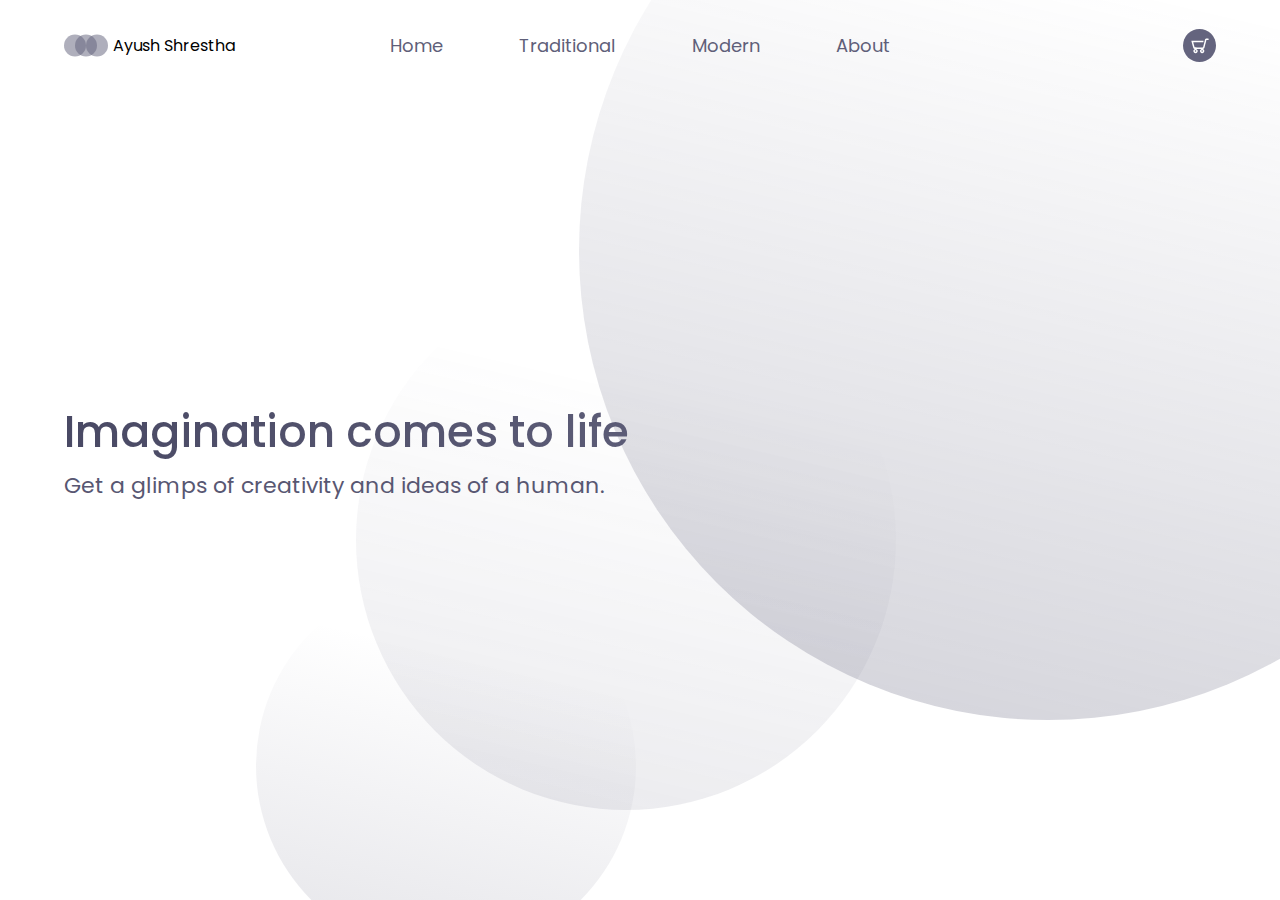
<file: index.html>
<!DOCTYPE html>
<html lang="en">
	<head>
		<meta charset="UTF-8" />
		<meta name="viewport" content="width=device-width, initial-scale=1.0" />
		<meta http-equiv="X-UA-Compatible" content="ie=edge" />
		<link
			href="https://fonts.googleapis.com/css?family=Poppins:400,500&display=swap"
			rel="stylesheet"
		/>
		<link rel="stylesheet" href="./style.css" />
		<title>Main Page</title>
	</head>
	<body>
		<header>
			<div class="logo-container">
				<img src="./img/logo.svg" alt="logo" />
				<h4 class="logo">Ayush Shrestha</h4>
			</div>
			<nav>
				<ul class="nav-links">
					<li><a class="nav-link" href="./index.html">Home</a></li>
					<li><a class="nav-link" href="./Traditional.html">Traditional</a></li>
					<li><a class="nav-link" href="./Modern.html">Modern</a></li>
					<li><a class="nav-link" href="./about.html">About</a></li>
				</ul>
			</nav>
			<div class="cart">
				<img src="./img/cart.svg" alt="cart" />
			</div>
		</header>

		<main>
			<section class="presentation">
				<div class="introduction">
					<div class="intro-text">
						<h1>Imagination comes to life</h1>
						<p>
							Get a glimps of creativity and ideas of a human.
						</p>
					</div>
					
				</div>
			
			</section>

		

			<img class="big-circle" src="./img/big-eclipse.svg" alt="" />
			<img class="medium-circle" src="./img/mid-eclipse.svg" alt="" />
			<img class="small-circle" src="./img/small-eclipse.svg" alt="" />
		</main>
	</body>
</html>
</file>
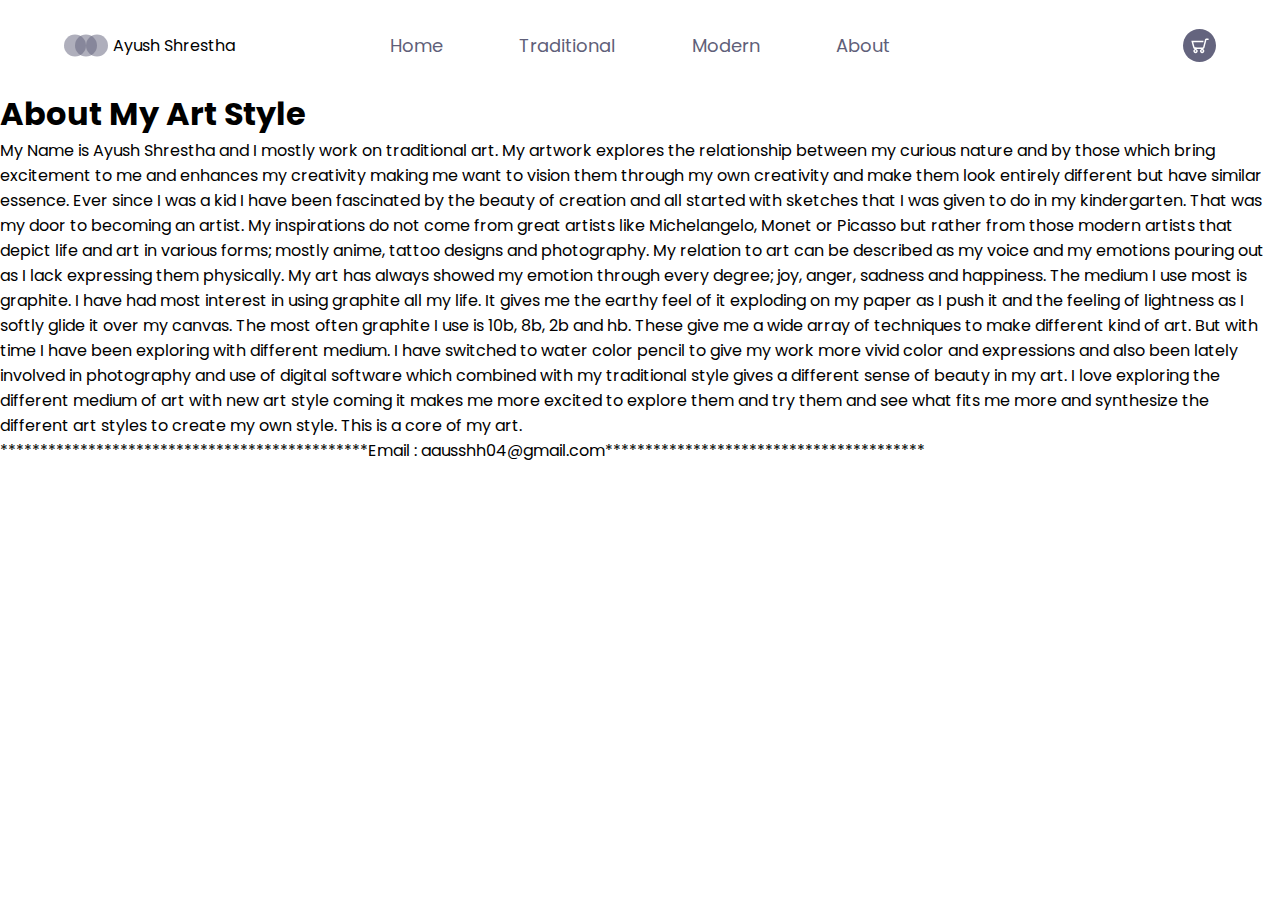
<file: about.html>
<!DOCTYPE html>
<html lang="en">
  <head>
    <meta charset="UTF-8" />
    <meta name="viewport" content="width=device-width, initial-scale=1.0" />
    <meta http-equiv="X-UA-Compatible" content="ie=edge" />
    <link
      href="https://fonts.googleapis.com/css?family=Poppins:400,500&display=swap"
      rel="stylesheet"
    />
    <link rel="stylesheet" href="./style.css" />
    <title>About</title>
  </head>
  <body>
    <main data-router-wrapper>
      <section data-router-view="about" class="about">
        <header>
      <div class="logo-container">
        <img src="./img/logo.svg" alt="logo" />
        <h4 class="logo">Ayush Shrestha</h4>
      </div>
      <nav>
        <ul class="nav-links">
          <li><a class="nav-link" href="./index.html">Home</a></li>
          <li><a class="nav-link" href="./Traditional.html">Traditional</a></li>
          <li><a class="nav-link" href="./Modern.html">Modern</a></li>
          <li><a class="nav-link" href="./about.html">About</a></li>
        </ul>
      </nav>
      <div class="cart">
        <img src="./img/cart.svg" alt="cart" />
      </div>
    </header>
    
        <div class="about-content">
          <div class="about-presentation">
            <h1>About My Art Style</h1>
            <p> My Name is Ayush Shrestha and I mostly work on traditional art.

              My artwork explores the relationship between my curious nature and by those which bring excitement to me and enhances my creativity making me want to vision them through my own creativity and make them look entirely different but have similar essence. 

Ever since I was a kid I have been fascinated by the beauty of creation and all started with sketches that I was given to do in my kindergarten. That was my door to becoming an artist. My inspirations do not come from great artists like Michelangelo, Monet or Picasso but rather from those modern artists that depict life and art in various forms; mostly anime, tattoo designs and photography. My relation to art can be described as my voice and my emotions pouring out as I lack expressing them physically. My art has always showed my emotion through every degree; joy, anger, sadness and happiness. 

  The medium I use most is graphite. I have had most interest in using graphite all my life. It gives me the earthy feel of it exploding on my paper as I push it and the feeling of lightness as I softly glide it over my canvas. The most often graphite I use is 10b, 8b, 2b and hb. These give me a wide array of techniques to make different kind of art. But with time I have been exploring with different medium. I have switched to water color pencil to give my work more vivid color and expressions and also been lately involved in photography and use of digital software which combined with my traditional style gives a different sense of beauty in my art.

  I love exploring the different medium of art with new art style coming it makes me more excited to explore them and try them and see what fits me more and synthesize the different art styles to create my own style. This is a core of my art.
</p>
<p>             **********************************************Email : aausshh04@gmail.com****************************************</p>
          </div>
       
        </div>
      </section>
    </main>

  </body>
</html>
</file>
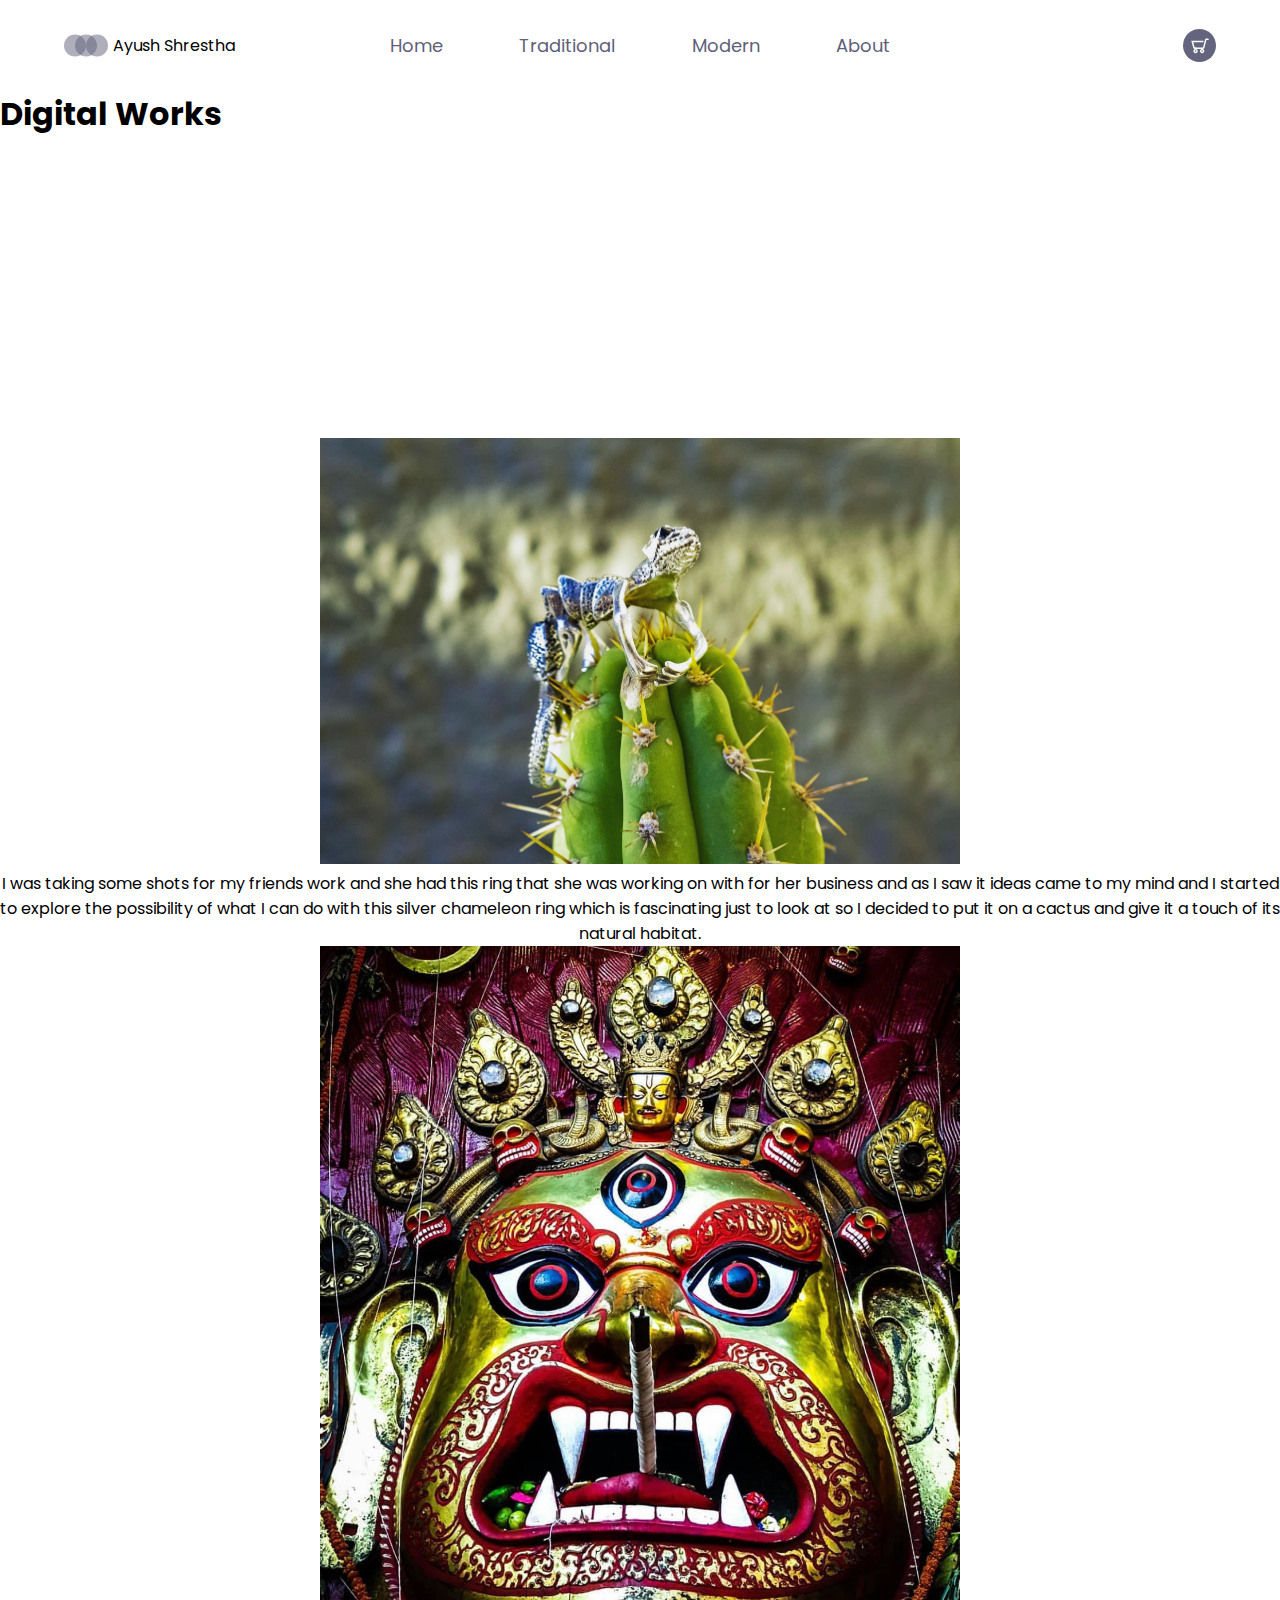
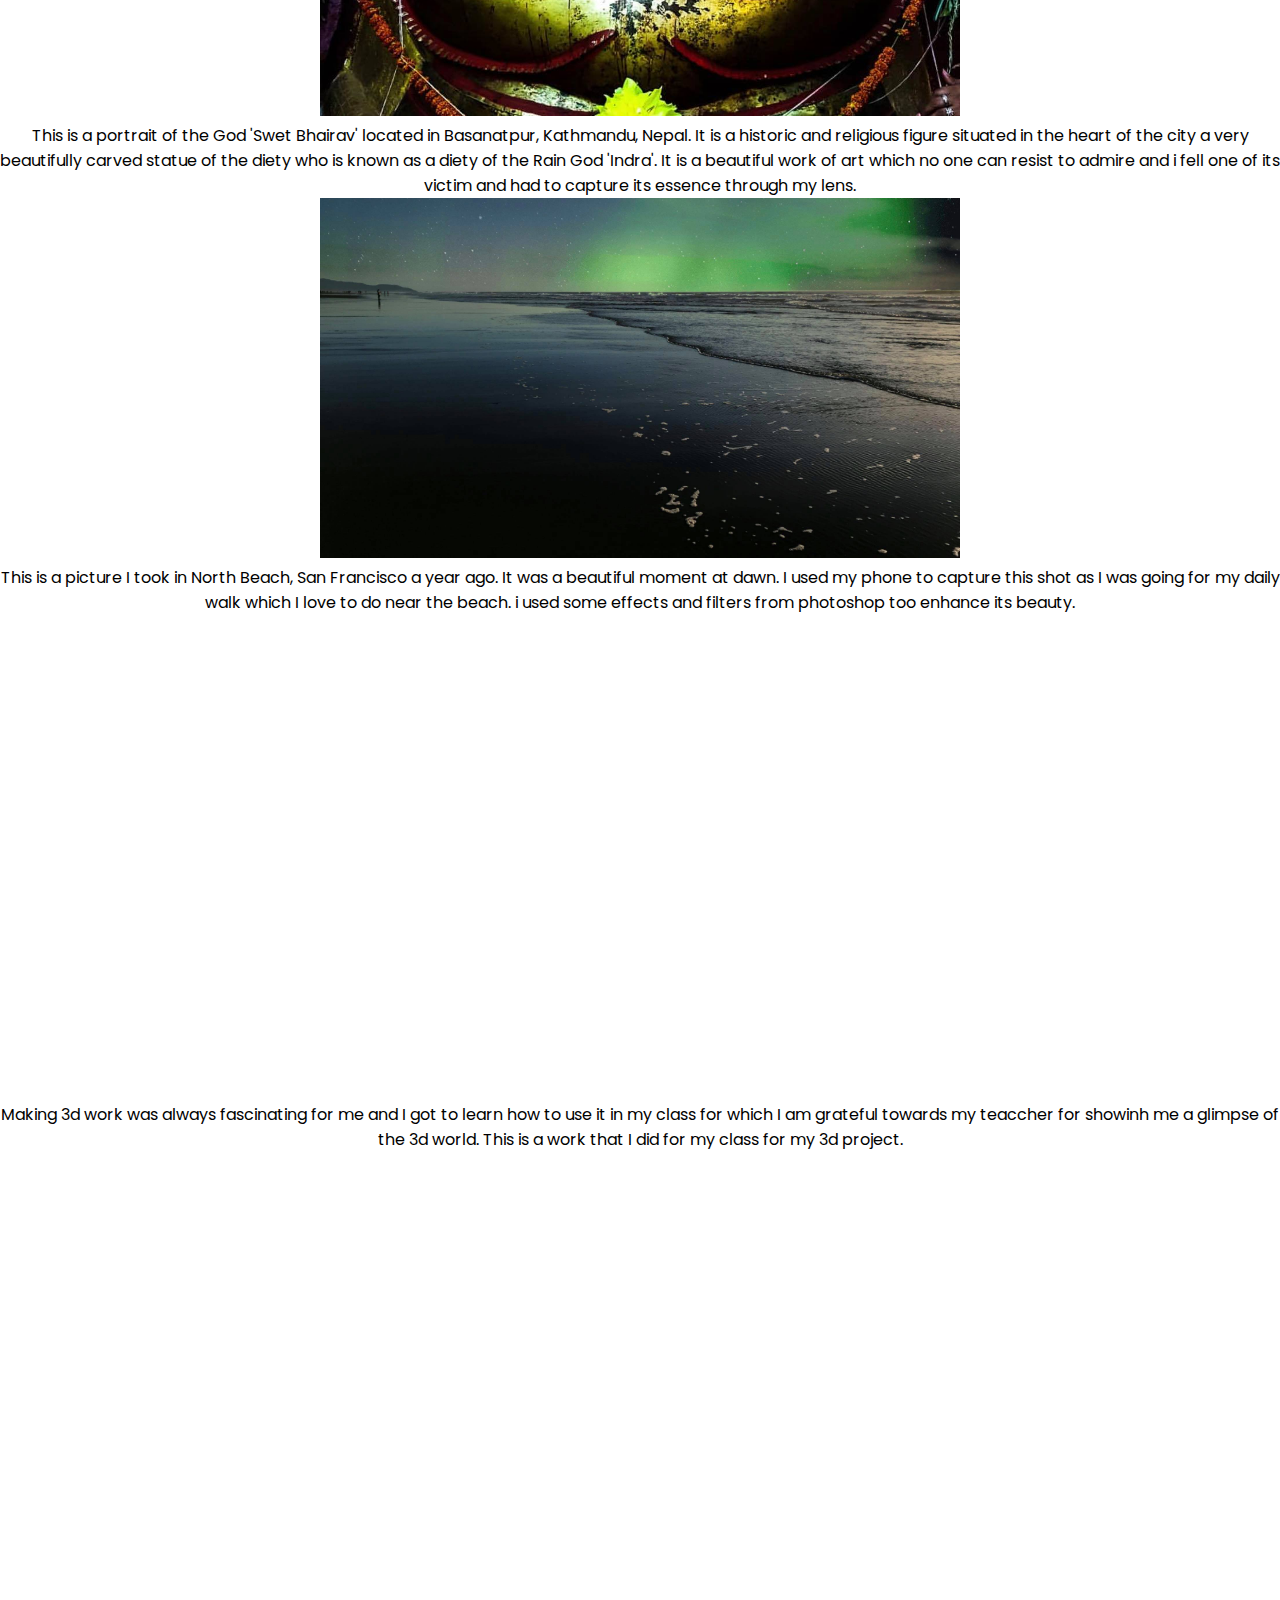
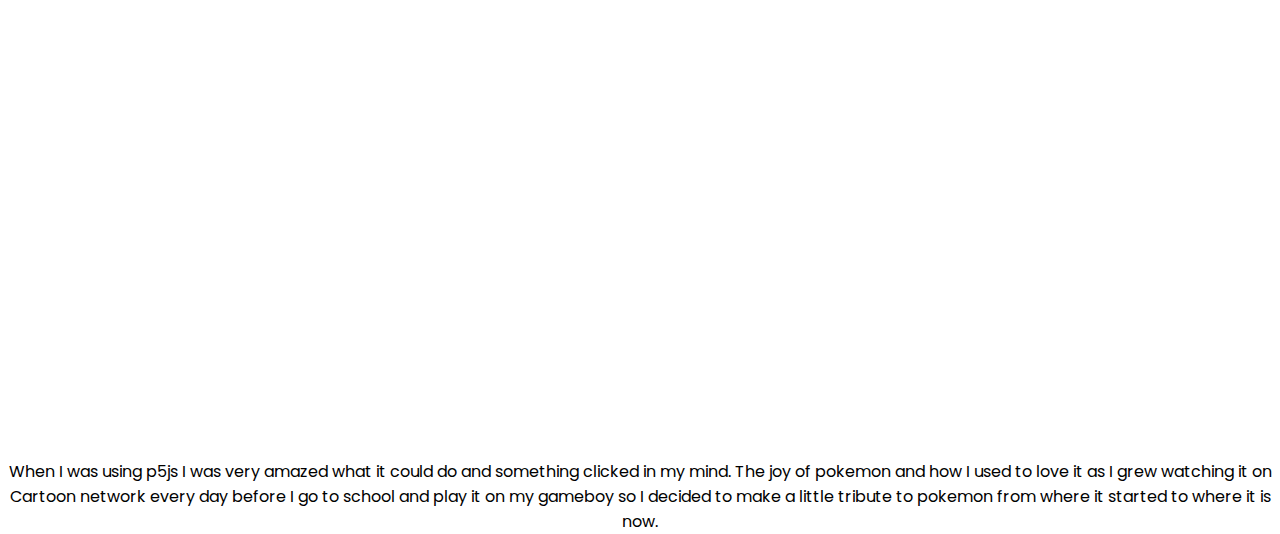
<file: Modern.html>
<!DOCTYPE html>
<html lang="en">
  <head>
    <meta charset="UTF-8" />
    <meta name="viewport" content="width=device-width, initial-scale=1.0" />
    <meta http-equiv="X-UA-Compatible" content="ie=edge" />
    <link
      href="https://fonts.googleapis.com/css?family=Poppins:400,500&display=swap"
      rel="stylesheet"
    />
    <link rel="stylesheet" href="./style.css" />
    <title>Modern</title>
  </head>
  <body>
    <main data-router-wrapper>
      <section data-router-view="Modern" class="Modern">
        <header>
      <div class="logo-container">
        <img src="./img/logo.svg" alt="logo" />
        <h4 class="logo">Ayush Shrestha</h4>
      </div>
      <nav>
        <ul class="nav-links">
          <li><a class="nav-link" href="./index.html">Home</a></li>
          <li><a class="nav-link" href="./Traditional.html">Traditional</a></li>
          <li><a class="nav-link" href="./Modern.html">Modern</a></li>
          <li><a class="nav-link" href="./about.html">About</a></li>
        </ul>
      </nav>
      <div class="cart">
        <img src="./img/cart.svg" alt="cart" />
      </div>
    </header>
    
        <div class="Modern-content">
          <div class="Modern-presentation">
            <h1>Digital Works</h1>
          
          </div>
         
      </section>
    </main>
    <div class="flex-container"></div>
    <div class= "wrapper"></div>
 <div justify-content: space-between;></div>
  <center><div><img src="img/ring.jpg" style="width:50%;height:50%;border:0"></div>
  <p>I was taking some shots for my friends work and she had this ring that she was working on with for her business and as I saw it ideas came to my mind and I started to explore the possibility of what I can do with this silver chameleon ring which is fascinating just to look at so I decided to put it on a cactus and give it a touch of its natural habitat. </p>
  <div><img src="img/god.jpg" style="width:50%;height:50%;border:0"></div>
   <p>This is a portrait of the God 'Swet Bhairav' located in Basanatpur, Kathmandu, Nepal. It is a historic and religious figure situated in the heart of the city a very beautifully carved statue of the diety who is known as a diety of the Rain God 'Indra'. It is a beautiful work of art which no one can resist to admire and i fell one of its victim and had to capture its essence through my lens.</p>
  <div><img src="img/1.jpg" style="width:50%;height:50%;border:0"></div>
  <p>This is a picture I took in North Beach, San Francisco a year ago. It was a beautiful moment at dawn.
  I used my phone to capture this shot as I was going for my daily walk which I love to do near the beach. i used some effects and filters from photoshop too enhance its beauty.</p>
  <div class="sketchfab-embed-wrapper">
    <iframe title="A 3D model" width="640" height="480" src="https://sketchfab.com/models/a764ea814ab648e3982a514775624707/embed" frameborder="0" allow="autoplay; fullscreen; vr" mozallowfullscreen="true" webkitallowfullscreen="true"></iframe>
    <p>Making 3d work was always fascinating for me and I got to learn how to use it in my class for which I am grateful towards my teaccher for showinh me a glimpse of the 3d world. This is a work that I did for my class for my 3d project.</p>
   <iframe src="https://editor.p5js.org/ayush04/embed/nh6vytlrS" style="width:100vh;height:100vh;border:0"></iframe>
   <p> When I was using p5js I was very amazed what it could do and something clicked in my mind. The joy of pokemon and how I used to love it as I grew watching it on Cartoon network every day before I go to school and play it on my gameboy so I decided to make a little tribute to pokemon from where it started to where it is now.</p>
  
</center>


  </body>
</html>
</file>
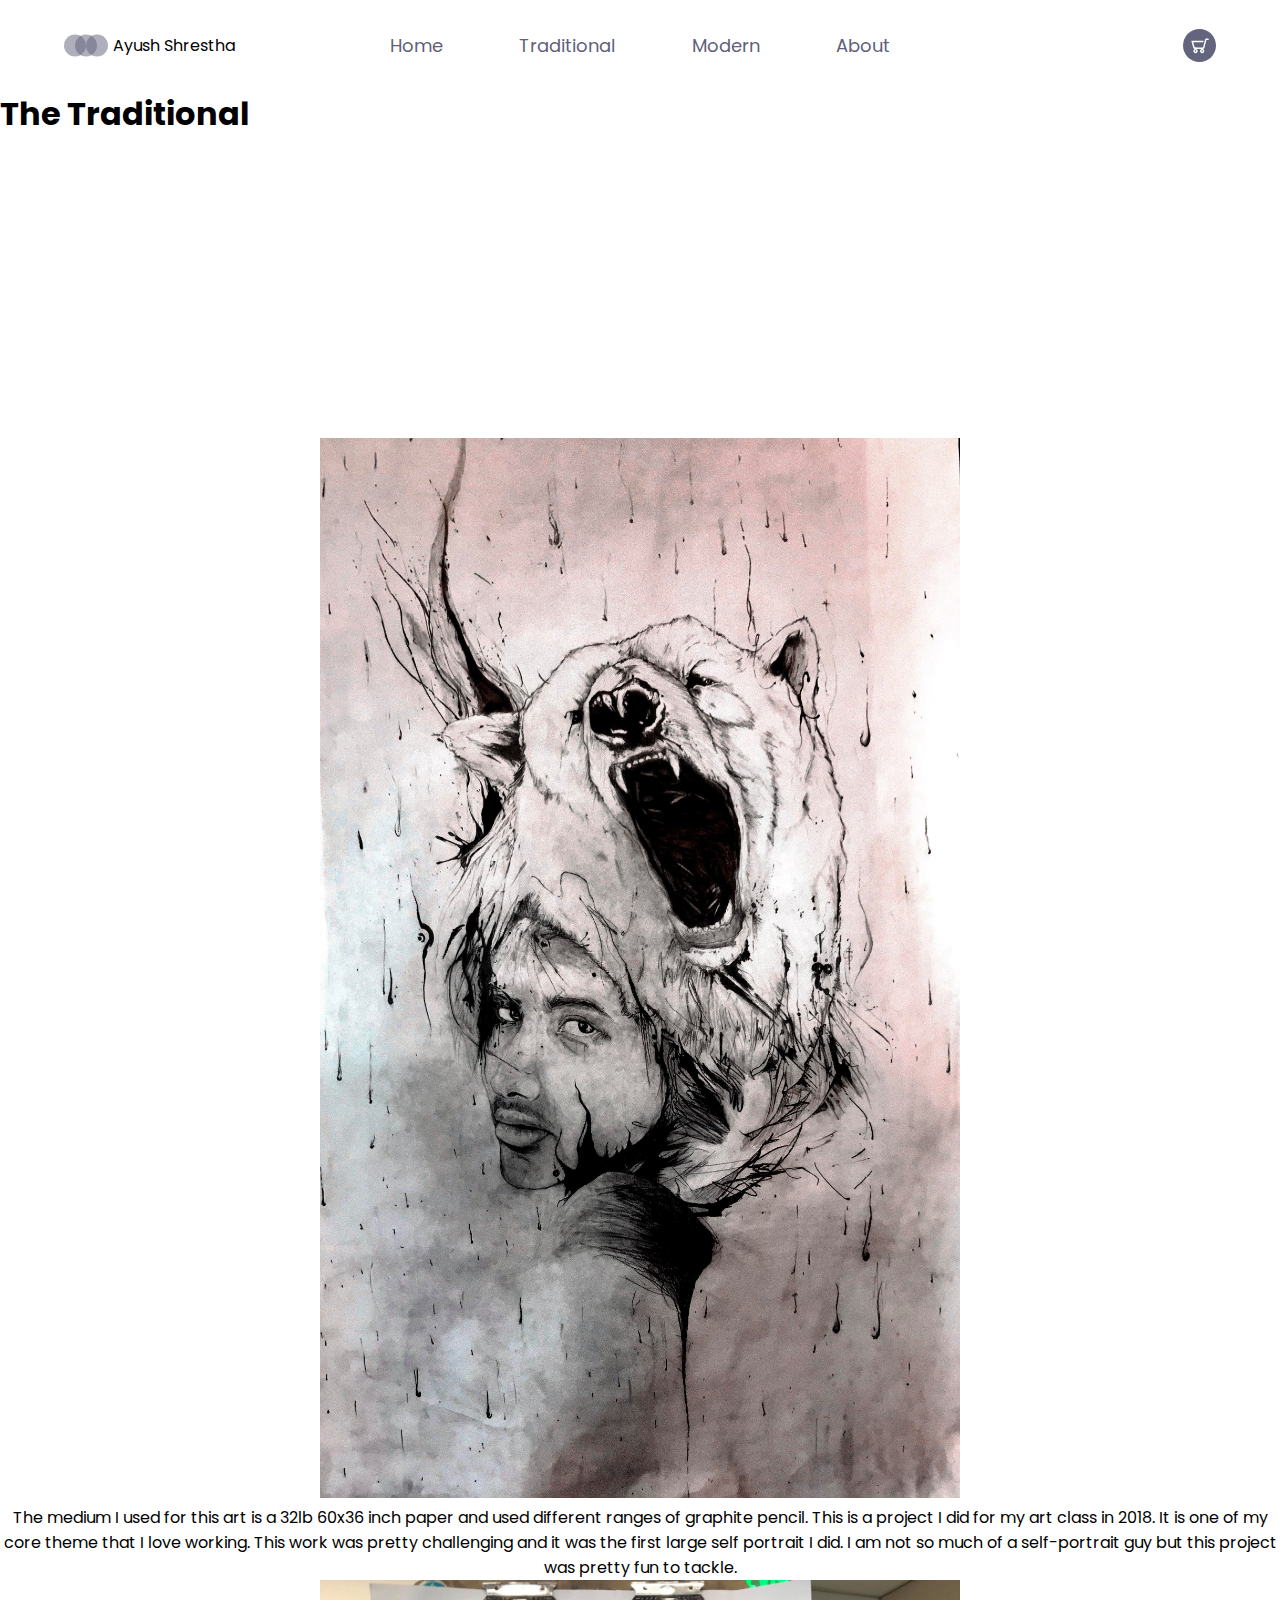
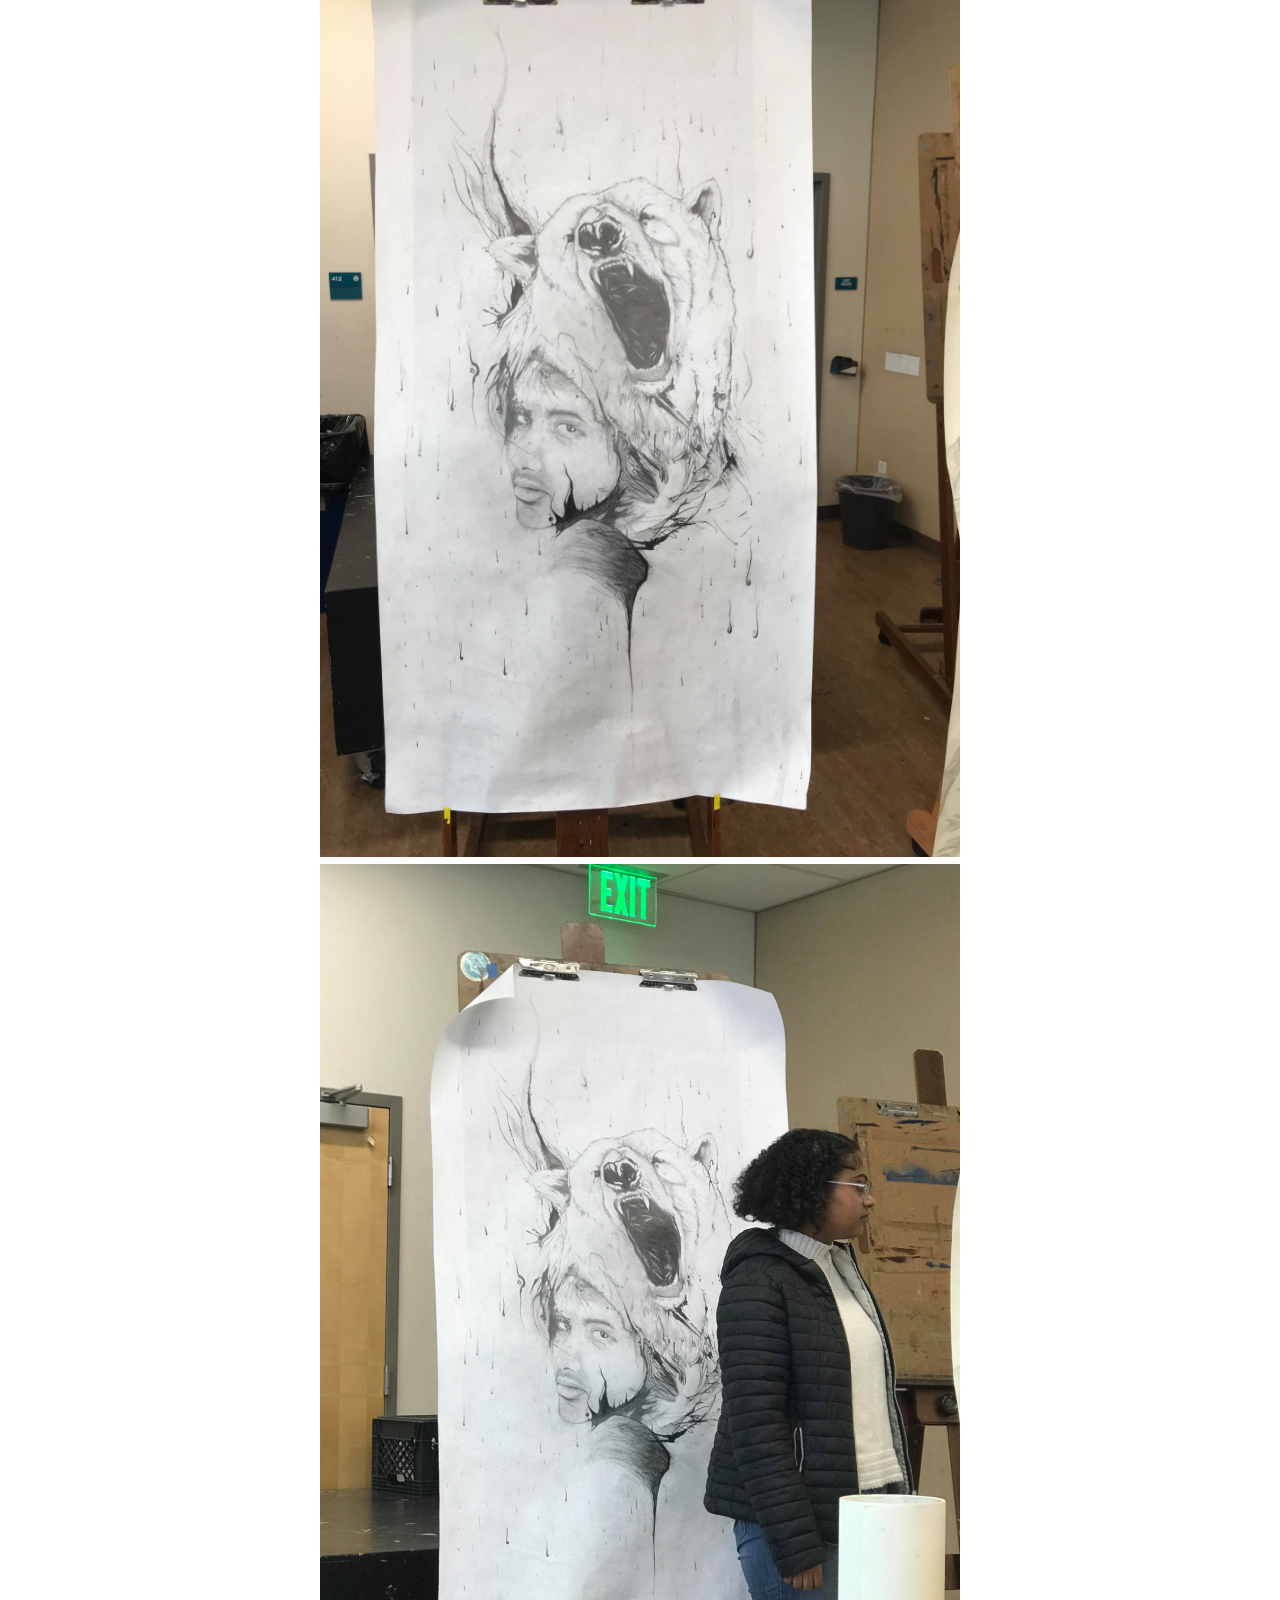
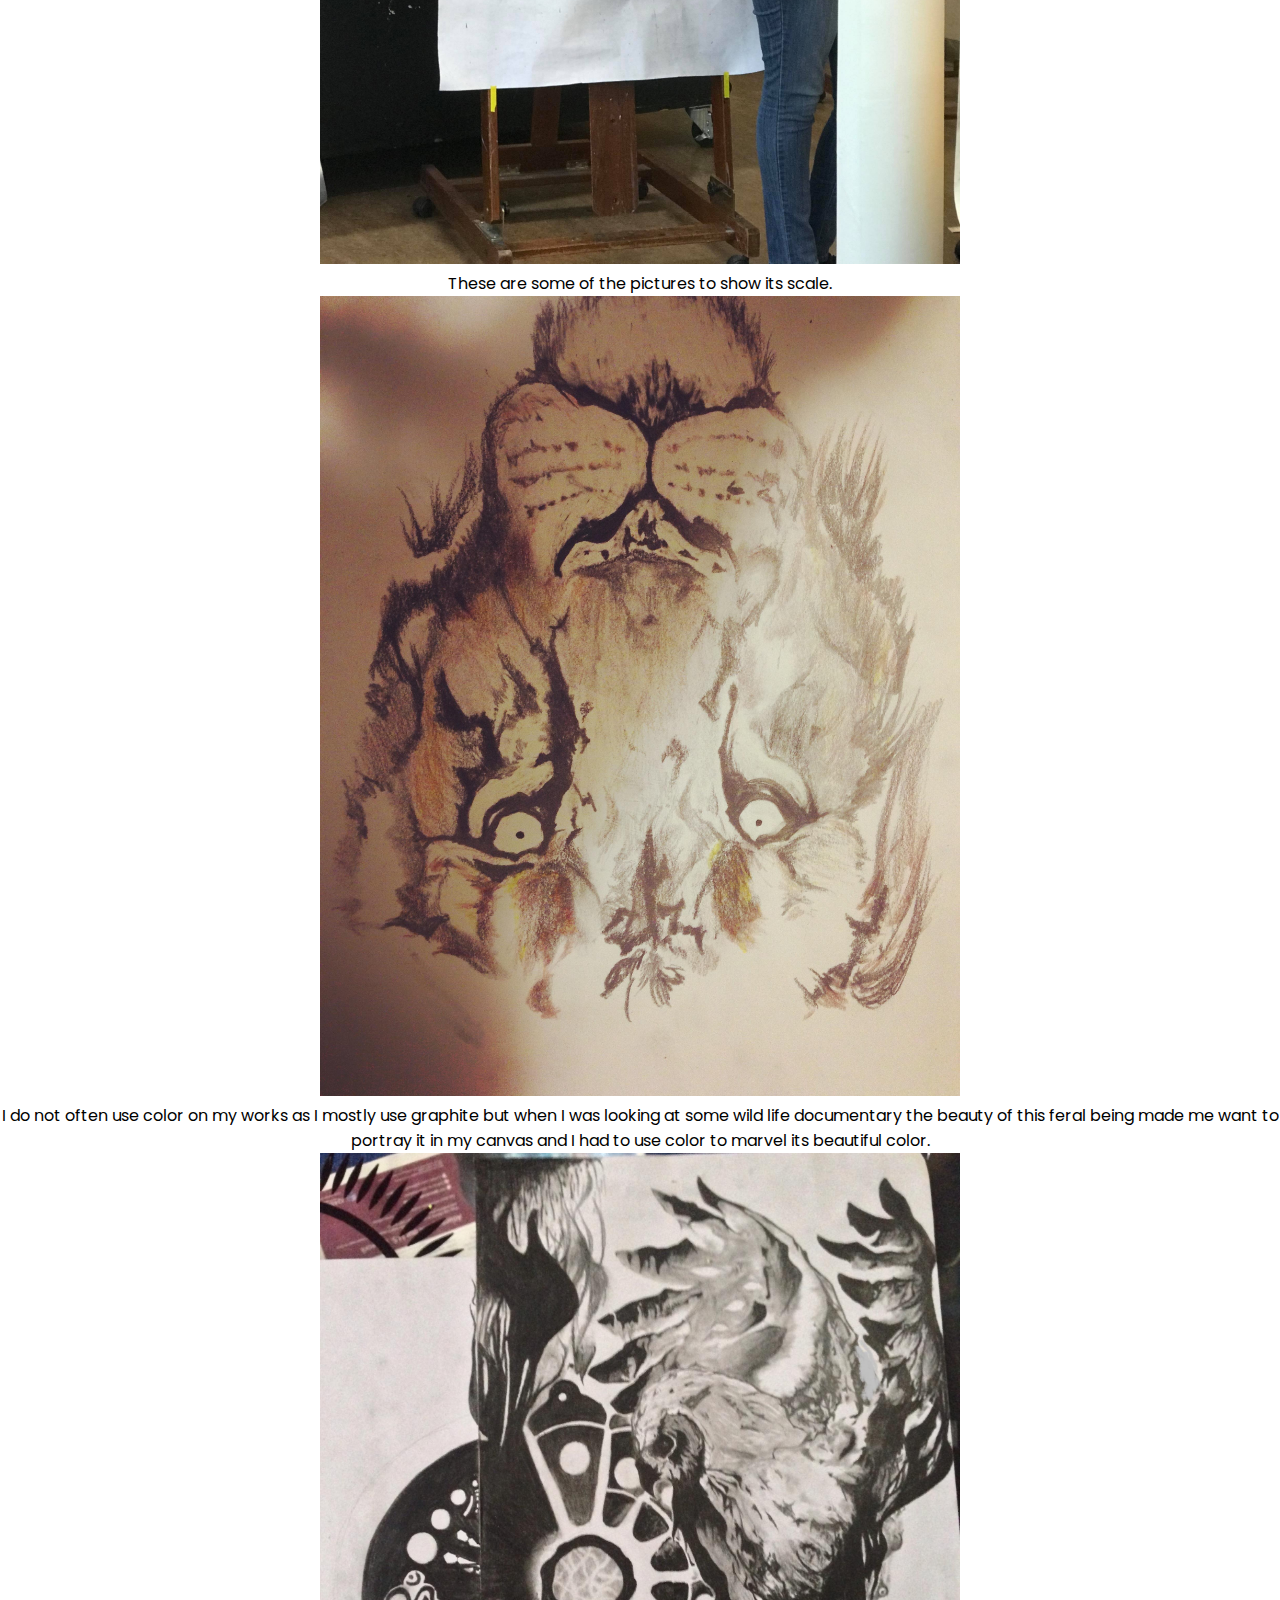
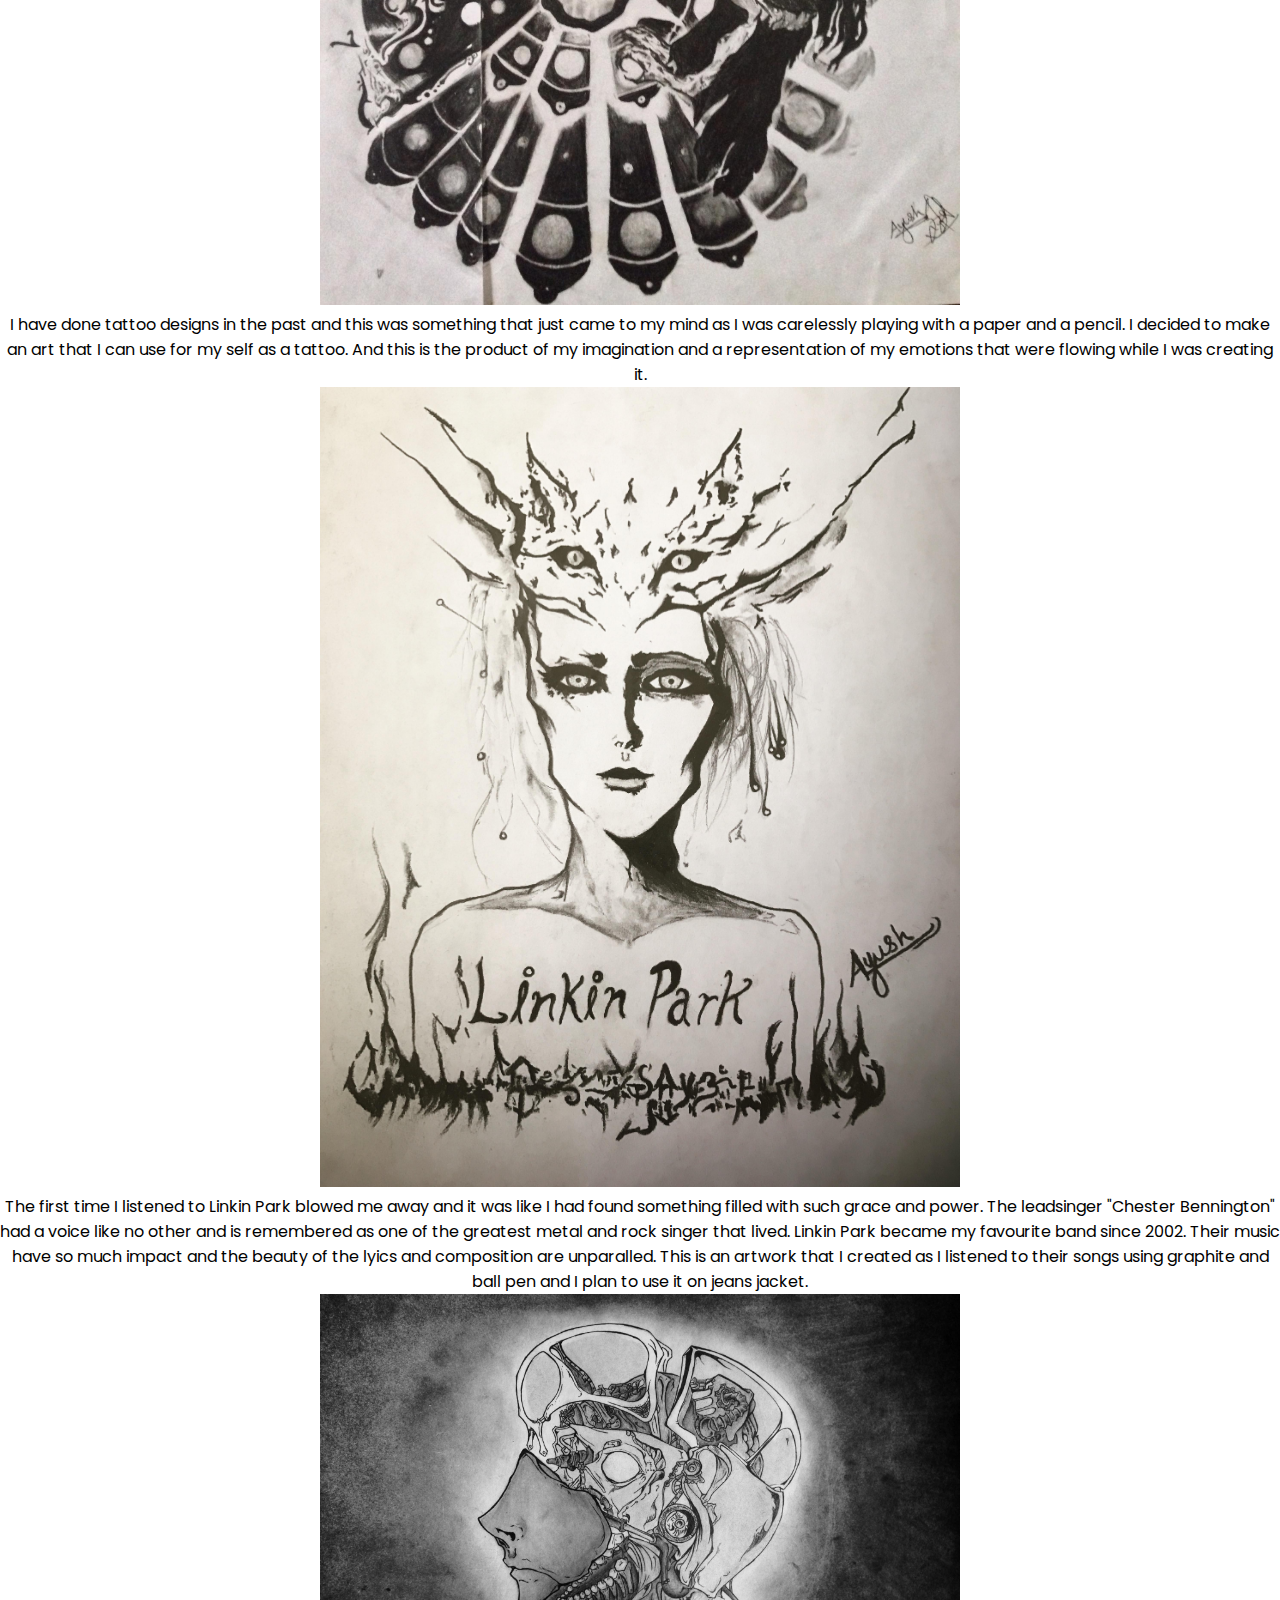
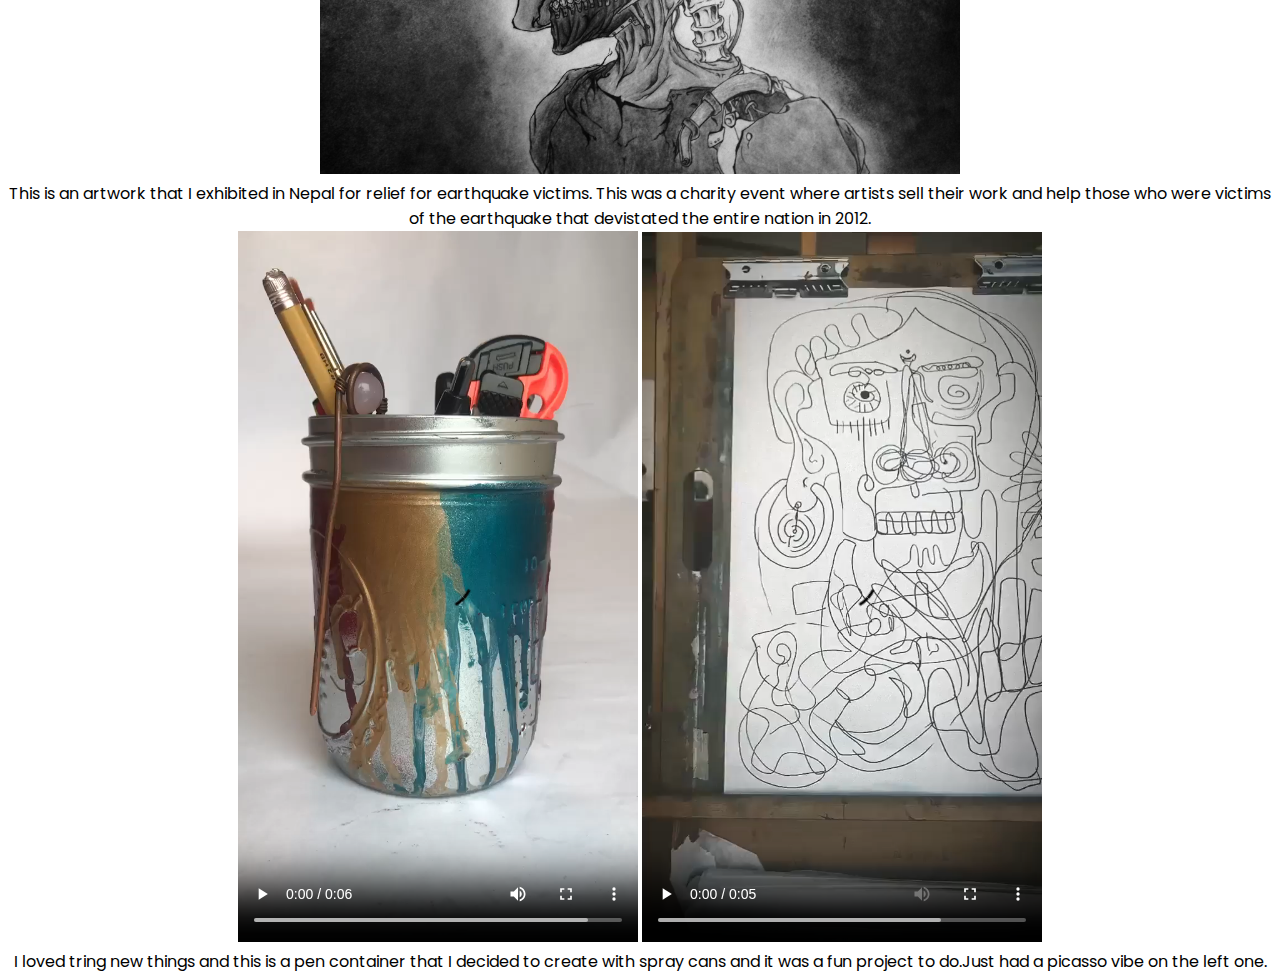
<file: Traditional.html>
<!DOCTYPE html>
<html lang="en">
  <head>
    <meta charset="UTF-8" />
    <meta name="viewport" content="width=device-width, initial-scale=1.0" />
    <meta http-equiv="X-UA-Compatible" content="ie=edge" />
    <link
      href="https://fonts.googleapis.com/css?family=Poppins:400,500&display=swap"
      rel="stylesheet"
    />
    <link rel="stylesheet" href="./style.css" />
    <title>Traditional</title>
  </head>
  <body>
    <main data-router-wrapper>
      <section data-router-view="Traditional" class="Traditional">
        <header>
      <div class="logo-container">
        <img src="./img/logo.svg" alt="logo" />
        <h4 class="logo">Ayush Shrestha</h4>
      </div>
      <nav>
        <ul class="nav-links">
          <li><a class="nav-link" href="./index.html">Home</a></li>
          <li><a class="nav-link" href="./Traditional.html">Traditional</a></li>
          <li><a class="nav-link" href="./Modern.html">Modern</a></li>
          <li><a class="nav-link" href="./about.html">About</a></li>
        </ul>
      </nav>
      <div class="cart">
        <img src="./img/cart.svg" alt="cart" />
      </div>
    </header>
    
        <div class="Traditional-content">
          <div class="Traditional-presentation">
            <h1>The Traditional</h1>
           
         
      </section>
    </main>
<div class="flex-container"></div>
<div class= "wrapper"></div>
 <div justify-content: space-between;></div>

 <center> <div><img src="img/bear.jpg" style="width:50%;height:50%;border:0"></div>
  <p>The medium I used for this art is a 32lb 60x36 inch paper and used different ranges of graphite pencil. This is a project I did for my art class in 2018. It is one of my core theme that I love working. This work was pretty challenging and it was the first large self portrait I did. I am not so much of a self-portrait guy but this project was pretty fun to tackle.</p>
  <div><img src="img/bear1.jpg" style="width:50%;height:50%;border:0"></div>
  <div><img src="img/bear2.jpg" style="width:50%;height:50%;border:0"></div>
  
  <p>These are some of the pictures to show its scale.</p>
   <div><img src="img/tiger.jpg" style="width:50%;height:50%;border:0"></div>
   <p>I do not often use color on my works as I mostly use graphite but when I was looking at some wild life documentary the beauty of this feral being made me want to portray it in my canvas and I had to use color to marvel its beautiful color. </p>
     <div><img src="img/owl.jpg" style="width:50%;height:50%;border:0"></div>
      <p>I have done tattoo designs in the past and this was something that just came to my mind as I was carelessly playing with a paper and a pencil. I decided to make an art that I can use for my self as a tattoo. And this is the product of my imagination and a representation of my emotions that were flowing while I  was creating it.</p>
      <div><img src="img/lp.jpg" style="width:50%;height:50%;border:0"></div>
       <p>The first time I listened to Linkin Park blowed me away and it was like I had found something filled with such grace and power. The leadsinger "Chester Bennington" had a voice like no other and is remembered as one of the greatest metal and rock singer that lived. Linkin Park became my favourite band since 2002. Their music have so much impact and the beauty of the lyics and composition are unparalled. This is an artwork that I created as I listened to their songs using graphite and ball pen and I plan to use it on jeans jacket. </p>
        <div><img src="img/rob.jpg" style="width:50%;height:50%;border:0"></div>
        <p>This is an artwork that I exhibited in Nepal for relief for earthquake victims. This was a charity event where artists sell their work and help those who were victims of the earthquake that devistated the entire nation in 2012.</p>
       
       <video width="400" controls>
  <source src="img/video.mp4" type="video/mp4">
    <p>I loved tring new things and this is a pen container that I decided to create with spray cans and it was a fun project to do.Just had a picasso vibe on the left one.</p></video>

         <video width="400" controls>
  <source src="img/vid.mp4" type="video/mp4">
    <p> Just had a picasso vibe on the left one</p>

 

</video>
           <p>I loved tring new things and this is a pen container that I decided to create with spray cans and it was a fun project to do.Just had a picasso vibe on the left one. </p></center>




   
  </body>
</html>
</file>
<file: style.css>
* {
	margin: 0px;
	padding: 0px;
	box-sizing: border-box;
}

body {
	font-family: 'Poppins', sans-serif;
}
button {
	font-family: 'Poppins', sans-serif;
}

header {
	display: flex;
	width: 90%;
	height: 10vh;
	margin: auto;
	align-items: center;
}

.logo-container,
.nav-links,
.cart {
	display: flex;
}

.logo-container {
	flex: 1;
}
.logo {
	font-weight: 400;
	margin: 5px;
}
nav {
	flex: 2;
}
.nav-links {
	justify-content: space-around;
	list-style: none;
}
.nav-link {
	color: #5f5f79;
	font-size: 18px;
	text-decoration: none;
}
.cart {
	flex: 1;
	justify-content: flex-end;
}

.presentation {
	display: flex;
	width: 90%;
	margin: auto;
	min-height: 80vh;
	align-items: center;
}
.introduction {
	flex: 1;
}
.intro-text h1 {
	font-size: 44px;
	font-weight: 500;
	background: linear-gradient(to right, #494964, #6f6f89);
	-webkit-background-clip: text;
	-webkit-text-fill-color: transparent;
}
.intro-text p {
	margin-top: 5px;
	font-size: 22px;
	color: #585772;

}

.cover {
	flex: 1;
	display: flex;
	justify-content: center;
	height: 60vh;
}


.big-circle {
	position: absolute;
	top: 0px;
	right: 0px;
	z-index: -1;
	opacity: 0.5;
	height: 80%;
}
.medium-circle {
	position: absolute;
	top: 30%;
	right: 30%;
	z-index: -1;
	height: 60%;
	opacity: 0.4;
}
.small-circle {
	position: absolute;
	bottom: 0%;
	left: 20%;
	z-index: -1;
}
.flex-container{margin-top: 200px; 
	display: flex;
	justify-content: center;
	flex-flow: row-reverse wrap;
	align-content: space-around;
	max-width: 800px;
	flex: 50%
}
.wrapper{
	width: auto;
	margin: 100px 0 0;
}

.wrapper .image_gallery{
	display: flex;
  justify-content: center;
  flex-wrap: wrap;
}
.video-container {
}
.p5 {  padding: 100px;}


}

@keyframes drop {
	0% {
		opacity: 0;
		transform: translateY(-80px);
	}
	100% {
		opacity: 1;
		transform: translateY(0px);
	}
}

@media screen and (max-width: 1024px) {
	.presentation {
		flex-direction: column;
	}
	.introduction {
		margin-top: 5vh;
		text-align: center;
	}
	.intro-text h1 {
		font-size: 30px;
	}
	.intro-text p {
		font-size: 18px;
	
	
	}
	.cover img {
		height: 80%;
	}
	.small-circle,
	.medium-circle,
	.big-circle {
		opacity: 0.2;
	}
}
</file>
